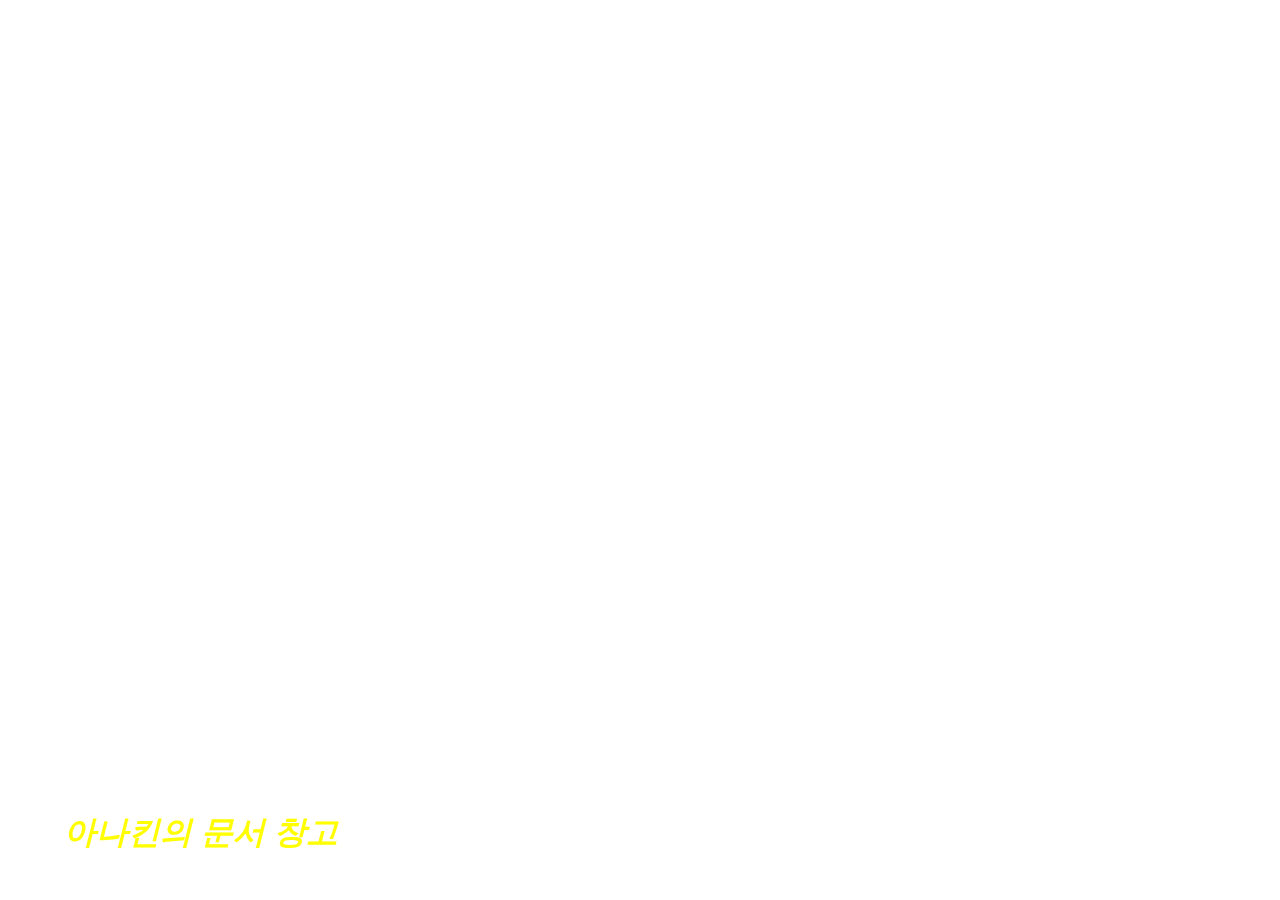
<file: index.html>
<!DOCTYPE html>
<html lang="ko">

<head>
  <meta charset="UTF-8">
  <meta http-equiv="X-UA-Compatible" content="IE=edge">
  <meta name="viewport" content="width=device-width, initial-scale=1.0">
  <meta name="description" content="아나킨의 문서 열람">
  <meta name="author" content="Anakin Skywalker">
  <meta name="generator" content="HTML5">
  <title>Intro</title>

  <meta property="og:type" content="website" />
  <meta property="og:site_name" content="아나킨의 문서 열람" />
  <meta property="og:title" content="Intro" />
  <meta property="og:description" content="게임기획서 모음." />
  <meta property="og:image" content="./images/name_seo.png" />
  <!-- 아텐츠주소 대신 자신의 웹페이지 주소로 바꾸세요 -->
  <meta property="og:url" content="https://atentsgamedesignsite25.netlify.app" />
  <meta property="twitter:card" content="summary" />
  <meta property="twitter:site" content="아나킨의 문서 열람" />
  <meta property="twitter:title" content="Intro" />
  <meta property="twitter:description" content="게임기획서 모음." />
  <meta property="twitter:image" content="./images/name_seo.png" />
  <!-- 아텐츠주소 대신 자신의 웹페이지 주소로 바꾸세요 -->
  <meta property="twitter:url" content="https://atentsgamedesignsite25.netlify.app" />
  <link rel="icon" href="/favicon.ico" />
  <link rel="stylesheet" href="/main.css">
  <!-- <link rel="stylesheet" href="/main.css"> -->
  <!-- <script defer src="/main.js" ></script> -->
  <!-- <script defer src="./main.js"></script> -->
</head>

<body>

  <div style="position: fixed; z-index: -1; width: 100%; height: 100%;" >
    <!-- <iframe width="100%" height="100%" src="https://www.youtube.com/embed/pKMPQ85Ilu4?si=y_7mDklYCB31kJk9&autoplay=1&loop=1&mute=1&playlist=pKMPQ85Ilu4" 
    title="YouTube video player" 
    frameborder="0" 
    allow="accelerometer; autoplay; clipboard-write; encrypted-media; gyroscope; picture-in-picture; web-share" 
    allowfullscreen>
    </iframe> -->
    <iframe width="100%" height="100%" src="https://www.youtube.com/embed/Nou3w5l6xvk?loop=1&autoplay=1&mute=1&si=bwGa1EwaYmBuX15_&playlist=Nou3w5l6xvk" 
    title="YouTube video player" 
    frameborder="0" 
    allow="accelerometer; autoplay; clipboard-write; encrypted-media; gyroscope; picture-in-picture; web-share" 
    referrerpolicy="strict-origin-when-cross-origin" 
    allowfullscreen></iframe>
  </div>
  <div>
    <a id="pl" href="/pages/mainpage.html">아나킨의 문서 창고</a>
  </div>
</body>


</html>
</file>
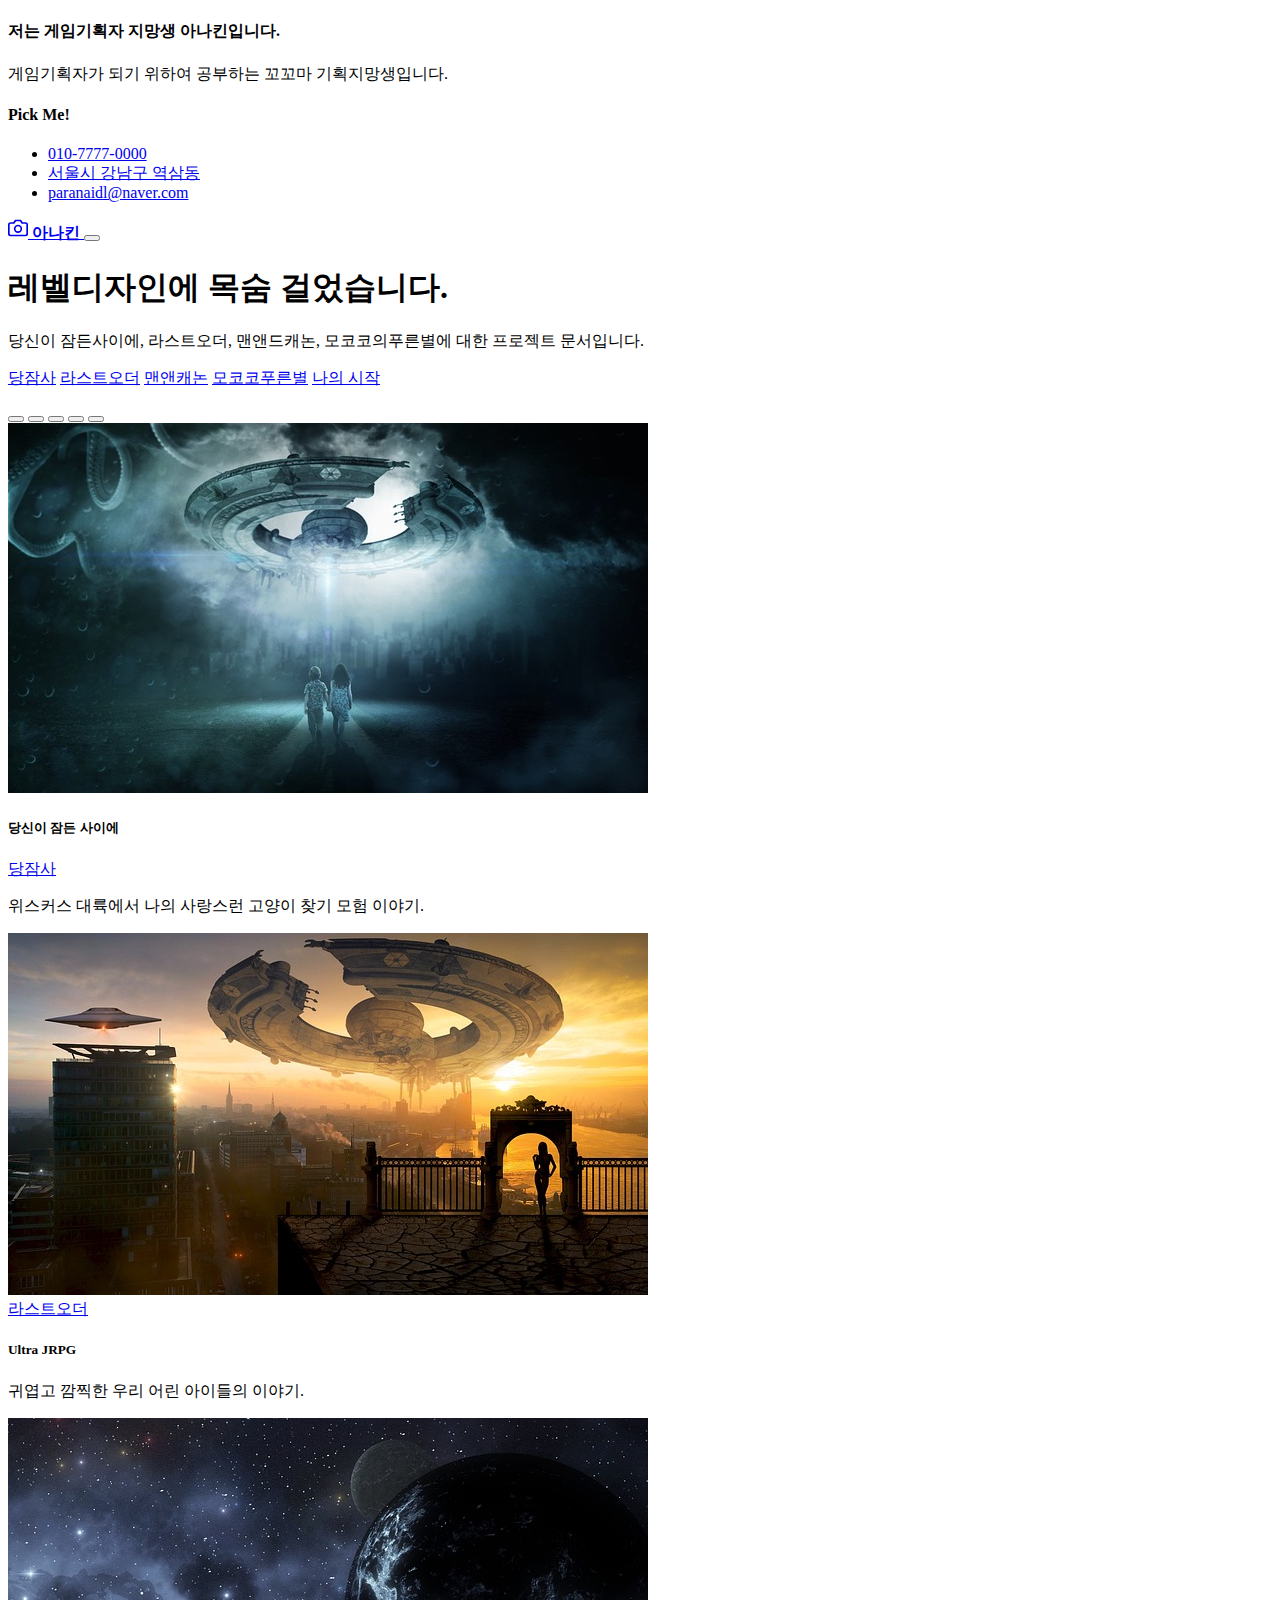
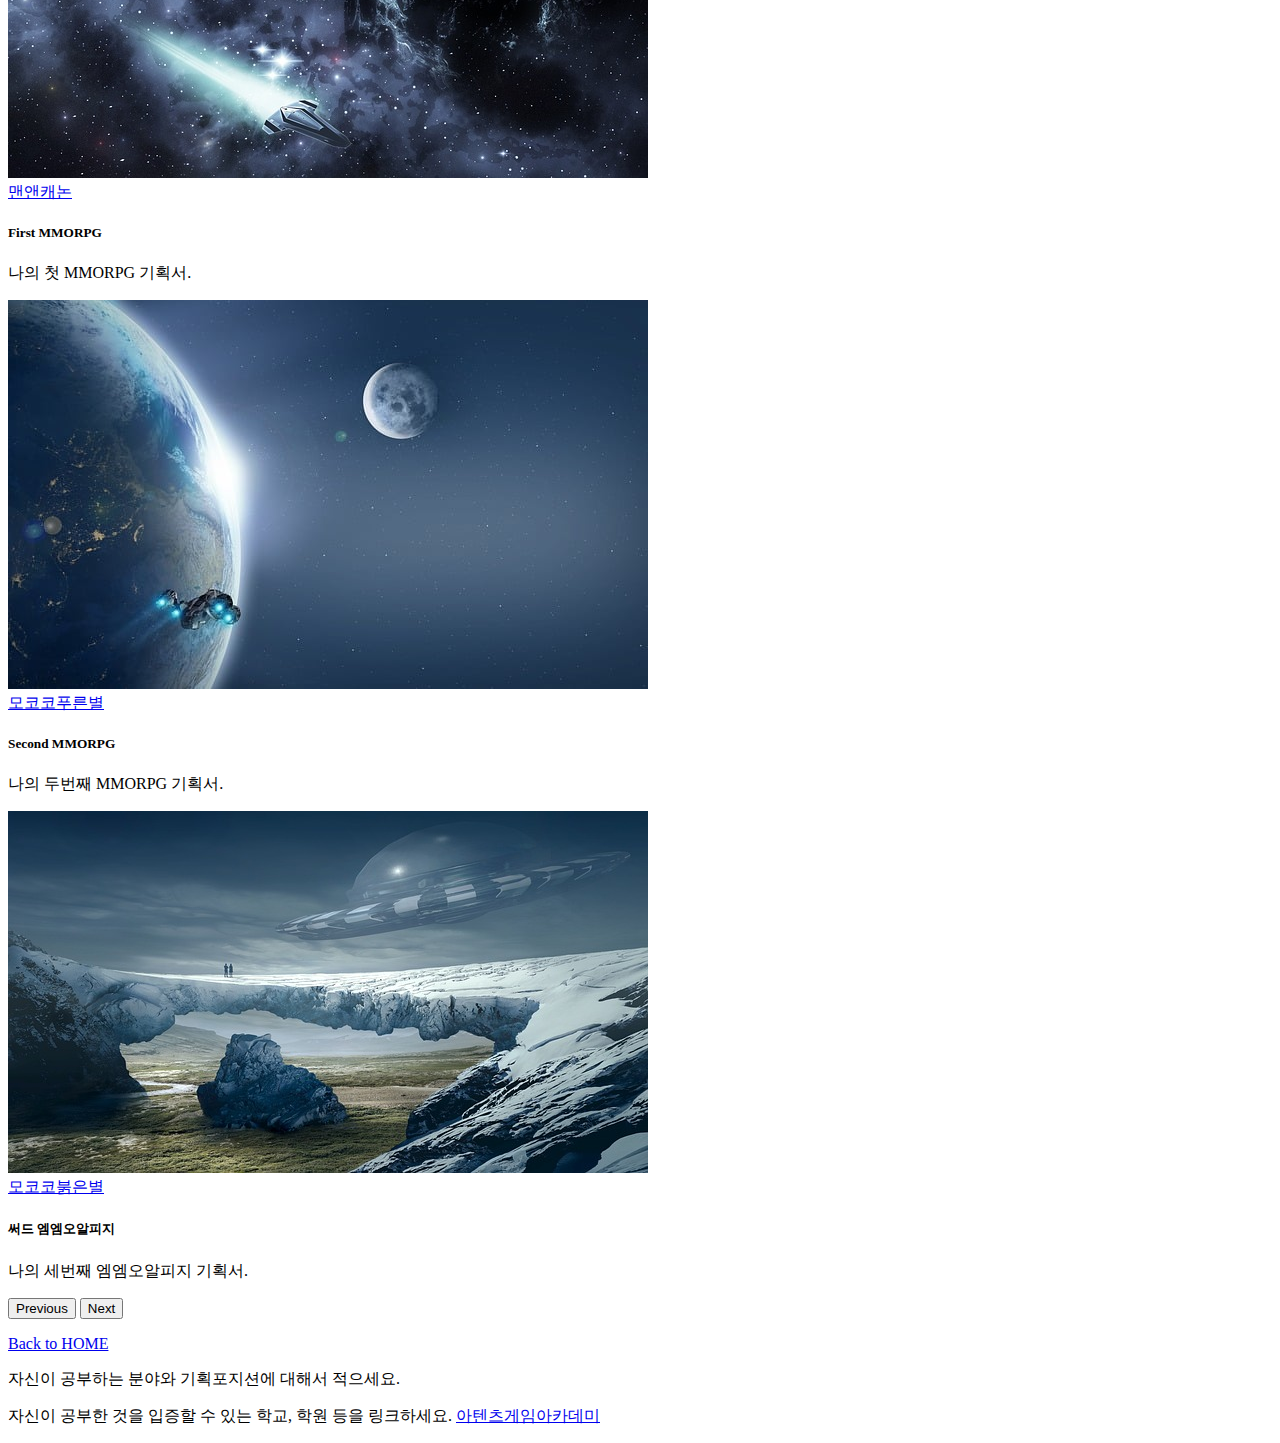
<file: pages/mainpage.html>
<!DOCTYPE html>
<html lang="ko">

<head>
  <meta charset="utf-8">
  <meta name="viewport" content="width=device-width, initial-scale=1">
  <meta name="description" content="아나킨의 프로젝트">
  <meta name="author" content="YHS">
  <meta name="generator" content="HTML5">
  <title>HOME</title>
  <meta property="og:type" content="website" />
  <meta property="og:site_name" content="아나킨의 프로젝트" />
  <meta property="og:title" content="HOME" />
  <meta property="og:description" content="프로젝트별 게임기획서 모음." />
  <meta property="og:image" content="./images/name_seo.png" />
  <!-- 아텐츠주소 대신 자신의 웹페이지 주소로 바꾸세요 -->
  <meta property="og:url" content="https://atentsgamedesignsite25.netlify.app" />
  <meta property="twitter:card" content="summary" />
  <meta property="twitter:site" content="아나킨의 프로젝트" />
  <meta property="twitter:title" content="HOME" />
  <meta property="twitter:description" content="프로젝트별 게임기획서 모음." />
  <meta property="twitter:image" content="./images/name_seo.png" />
  <!-- 아텐츠주소 대신 자신의 웹페이지 주소로 바꾸세요 -->
  <meta property="twitter:url" content="https://atentsgamedesignsite25.netlify.app" />
  <link rel="icon" href="/favicon.ico" />
  <link rel="canonical" href="https://getbootstrap.com/docs/5.2/examples/album/">

  <!-- CSS only -->
  <link href="https://cdn.jsdelivr.net/npm/bootstrap@5.2.3/dist/css/bootstrap.min.css" rel="stylesheet"
    integrity="sha384-rbsA2VBKQhggwzxH7pPCaAqO46MgnOM80zW1RWuH61DGLwZJEdK2Kadq2F9CUG65" crossorigin="anonymous">
  <!-- JavaScript Bundle with Popper -->
  <script defer src="https://cdn.jsdelivr.net/npm/bootstrap@5.2.3/dist/js/bootstrap.bundle.min.js"
    integrity="sha384-kenU1KFdBIe4zVF0s0G1M5b4hcpxyD9F7jL+jjXkk+Q2h455rYXK/7HAuoJl+0I4" crossorigin="anonymous">
  </script>


  <style>
    .bd-placeholder-img {
      font-size: 1.125rem;
      text-anchor: middle;
      -webkit-user-select: none;
      -moz-user-select: none;
      user-select: none;
    }

    @media (min-width: 768px) {
      .bd-placeholder-img-lg {
        font-size: 3.5rem;
      }
    }

    .b-example-divider {
      height: 3rem;
      background-color: rgba(0, 0, 0, .1);
      border: solid rgba(0, 0, 0, .15);
      border-width: 1px 0;
      box-shadow: inset 0 .5em 1.5em rgba(0, 0, 0, .1), inset 0 .125em .5em rgba(0, 0, 0, .15);
    }

    .b-example-vr {
      flex-shrink: 0;
      width: 1.5rem;
      height: 100vh;
    }

    .bi {
      vertical-align: -.125em;
      fill: currentColor;
    }

    .nav-scroller {
      position: relative;
      z-index: 2;
      height: 2.75rem;
      overflow-y: hidden;
    }

    .nav-scroller .nav {
      display: flex;
      flex-wrap: nowrap;
      padding-bottom: 1rem;
      margin-top: -1px;
      overflow-x: auto;
      text-align: center;
      white-space: nowrap;
      -webkit-overflow-scrolling: touch;
    }
  </style>
</head>

<body>

  <header>
    <div class="collapse bg-dark" id="navbarHeader">
      <div class="container">
        <div class="row">
          <div class="col-sm-8 col-md-7 py-4">
            <h4 class="text-white">저는 게임기획자 지망생 아나킨입니다.</h4>
            <p class="text-muted">게임기획자가 되기 위하여 공부하는 꼬꼬마 기획지망생입니다.</p>
          </div>
          <div class="col-sm-4 offset-md-1 py-4">
            <h4 class="text-white">Pick Me!</h4>
            <ul class="list-unstyled">
              <li><a href="#" class="text-white">010-7777-0000</a></li>
              <li><a href="#" class="text-white">서울시 강남구 역삼동</a></li>
              <li><a href="#" class="text-white">paranaidl@naver.com</a></li>
            </ul>
          </div>
        </div>
      </div>
    </div>
    <div class="navbar navbar-dark bg-dark shadow-sm">
      <div class="container">
        <a href="#" class="navbar-brand d-flex align-items-center">
          <svg xmlns="http://www.w3.org/2000/svg" width="20" height="20" fill="none" stroke="currentColor"
            stroke-linecap="round" stroke-linejoin="round" stroke-width="2" aria-hidden="true" class="me-2"
            viewBox="0 0 24 24">
            <path d="M23 19a2 2 0 0 1-2 2H3a2 2 0 0 1-2-2V8a2 2 0 0 1 2-2h4l2-3h6l2 3h4a2 2 0 0 1 2 2z" />
            <circle cx="12" cy="13" r="4" /></svg>
          <strong>아나킨</strong>
        </a>
        <button class="navbar-toggler" type="button" data-bs-toggle="collapse" data-bs-target="#navbarHeader"
          aria-controls="navbarHeader" aria-expanded="false" aria-label="Toggle navigation">
          <span class="navbar-toggler-icon"></span>
        </button>
      </div>
    </div>
  </header>

  <main>
    <section class="py-5 text-center container">
      <div class="row py-lg-5">
        <div class="col-lg-6 col-md-8 mx-auto">
          <h1 class="fw-light">레벨디자인에 목숨 걸었습니다.</h1>
          <p class="lead text-muted">당신이 잠든사이에, 라스트오더, 맨앤드캐논, 모코코의푸른별에 대한 프로젝트 문서입니다.</p>
          <p>
            <a href="/pages/sub01.html" class="btn btn-info my-2">당잠사</a>
            <a href="/pages/sub02.html" class="btn btn-outline-dark my-2">라스트오더</a>
            <a href="/pages/sub03.html" class="btn btn-outline-danger my-2">맨앤캐논</a>
            <a href="/pages/sub04.html" class="btn btn-outline-primary my-2">모코코푸른별</a>
            <a href="https://atentsgame.com/" class="btn btn-outline-success my-2">나의 시작</a>
          </p>
        </div>
      </div>
    </section>

    <div class="album py-5 bg-secondary">
      <div class="container">

          <!-- 캐로셀 테스트 -->
          <div id="carouselExampleCaptions" class="carousel slide">
            <div class="carousel-indicators">
              <button type="button" data-bs-target="#carouselExampleCaptions" data-bs-slide-to="0" class="active" aria-current="true" aria-label="Slide 1"></button>
              <button type="button" data-bs-target="#carouselExampleCaptions" data-bs-slide-to="1" aria-label="Slide 2"></button>
              <button type="button" data-bs-target="#carouselExampleCaptions" data-bs-slide-to="2" aria-label="Slide 3"></button>
              <button type="button" data-bs-target="#carouselExampleCaptions" data-bs-slide-to="3" aria-label="Slide 4"></button>
              <button type="button" data-bs-target="#carouselExampleCaptions" data-bs-slide-to="4" aria-label="Slide 5"></button>
            </div>
            <div class="carousel-inner">
              <div class="carousel-item active">
                <img src="/images/spaceship01.jpg" class="d-block w-100" alt="우주선1">
                <div class="carousel-caption d-none d-md-block">
                  <h5>당신이 잠든 사이에</h5>
                  <a href="/pages/sub01.html" class="btn btn-outline-info">당잠사</a>
                  <p>위스커스 대륙에서 나의 사랑스런 고양이 찾기 모험 이야기.</p>
                </div>
              </div>
              <div class="carousel-item">
                <img src="/images/spaceship02.jpg" class="d-block w-100" alt="우주선2">
                <div class="carousel-caption d-none d-md-block">
                  <a href="/pages/sub02.html" class="btn btn-outline-dark">라스트오더</a>
                  <h5>Ultra JRPG</h5>
                  <p>귀엽고 깜찍한 우리 어린 아이들의 이야기.</p>
                </div>
              </div>
              <div class="carousel-item">
                <img src="/images/spaceship03.jpg" class="d-block w-100" alt="우주선3">
                <div class="carousel-caption d-none d-md-block">
                  <a href="/pages/sub03.html" class="btn btn-outline-danger">맨앤캐논</a>
                  <h5>First MMORPG</h5>
                  <p>나의 첫 MMORPG 기획서.</p>
                </div>
              </div>
              <div class="carousel-item">
                <img src="/images/spaceship04.jpg" class="d-block w-100" alt="우주선4">
                <div class="carousel-caption d-none d-md-block">
                  <a href="/pages/sub04.html" class="btn btn-outline-primary">모코코푸른별</a>
                  <h5>Second MMORPG</h5>
                  <p>나의 두번째 MMORPG 기획서.</p>
                </div>
              </div>
              <div class="carousel-item">
                <img src="/images/spaceship05.jpg" class="d-block w-100" alt="우주선4">
                <div class="carousel-caption d-none d-md-block">
                  <a href="/pages/sub05.html" class="btn btn-outline-primary">모코코붉은별</a>
                  <h5>써드 엠엠오알피지</h5>
                  <p>나의 세번째 엠엠오알피지 기획서.</p>
                </div>
              </div>
            </div>
            <button class="carousel-control-prev" type="button" data-bs-target="#carouselExampleCaptions" data-bs-slide="prev">
              <span class="carousel-control-prev-icon" aria-hidden="true"></span>
              <span class="visually-hidden">Previous</span>
            </button>
            <button class="carousel-control-next" type="button" data-bs-target="#carouselExampleCaptions" data-bs-slide="next">
              <span class="carousel-control-next-icon" aria-hidden="true"></span>
              <span class="visually-hidden">Next</span>
            </button>
          </div>
          <!-- 캐로셀 테스트 끝 -->

      </div>
    </div>

  </main>

  <footer class="text-muted py-5">
    <div class="container">
      <p class="float-end mb-1">
        <a href="/index.html">Back to HOME</a>
      </p>
      <p class="mb-1">자신이 공부하는 분야와 기획포지션에 대해서 적으세요.</p>
      <p class="mb-0">자신이 공부한 것을 입증할 수 있는 학교, 학원 등을 링크하세요. <a href="https://atentsgame.com">아텐츠게임아카데미</a> </p>
    </div>
  </footer>

</html>
</file>
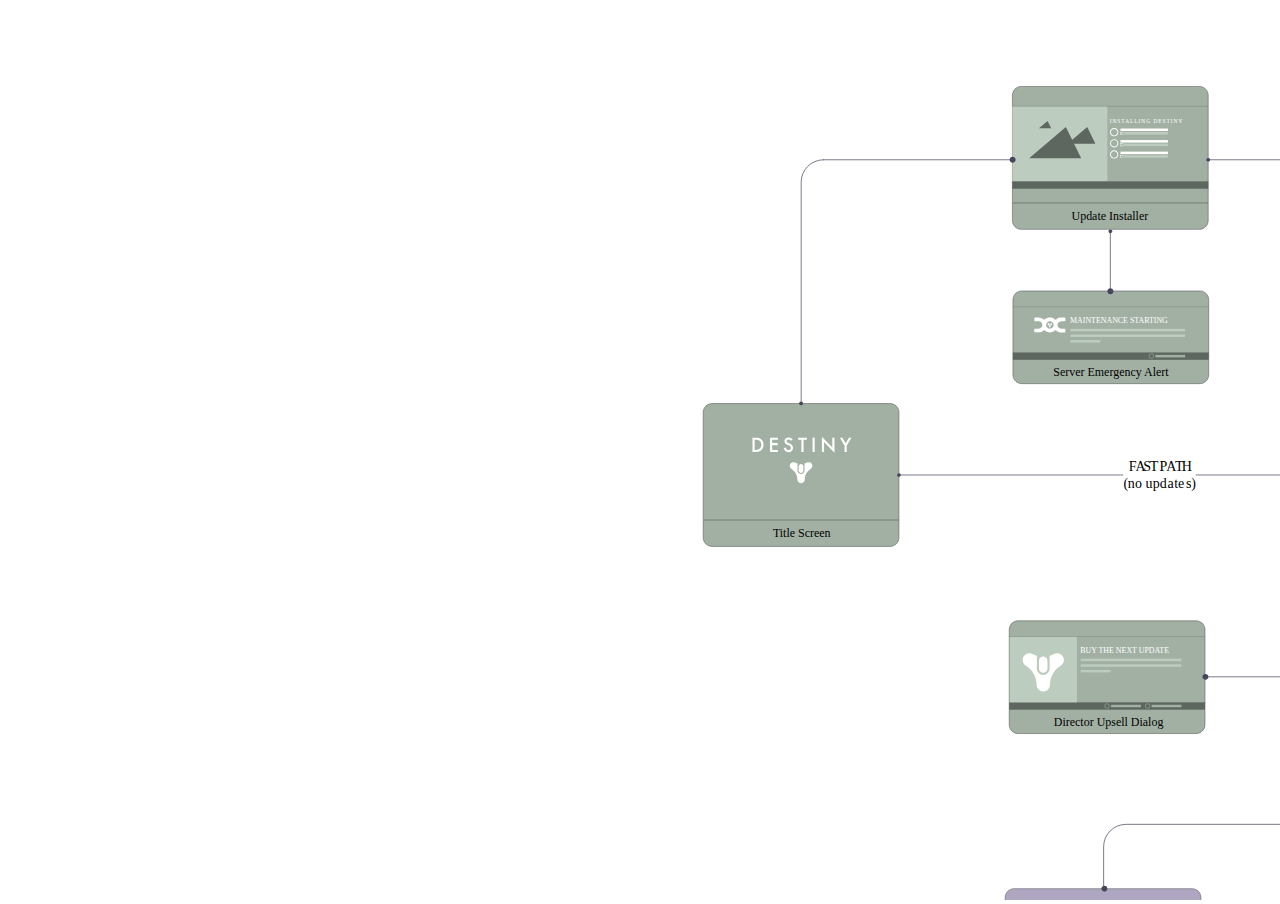
<file: pages/page01-1.html>
<!DOCTYPE html>
<html lang="ko">

<head>
  <meta charset="UTF-8">
  <meta http-equiv="X-UA-Compatible" content="IE=edge">
  <meta name="viewport" content="width=device-width, initial-scale=1.0">
  <title>전체 IA 구조도</title>
  <style>
    #myPDF {
      width: 100%;
      height: 100vh;
    }

    body {
      margin: 0;
      padding: 0;
      overflow: hidden;
    }
  </style>
</head>

<body>

  <body>
    <iframe title="document" id="myPDF" src="/images/Destiny_flowchart_v9.svg" frameborder="0"></iframe>
  </body>
</body>

</html>
</file>
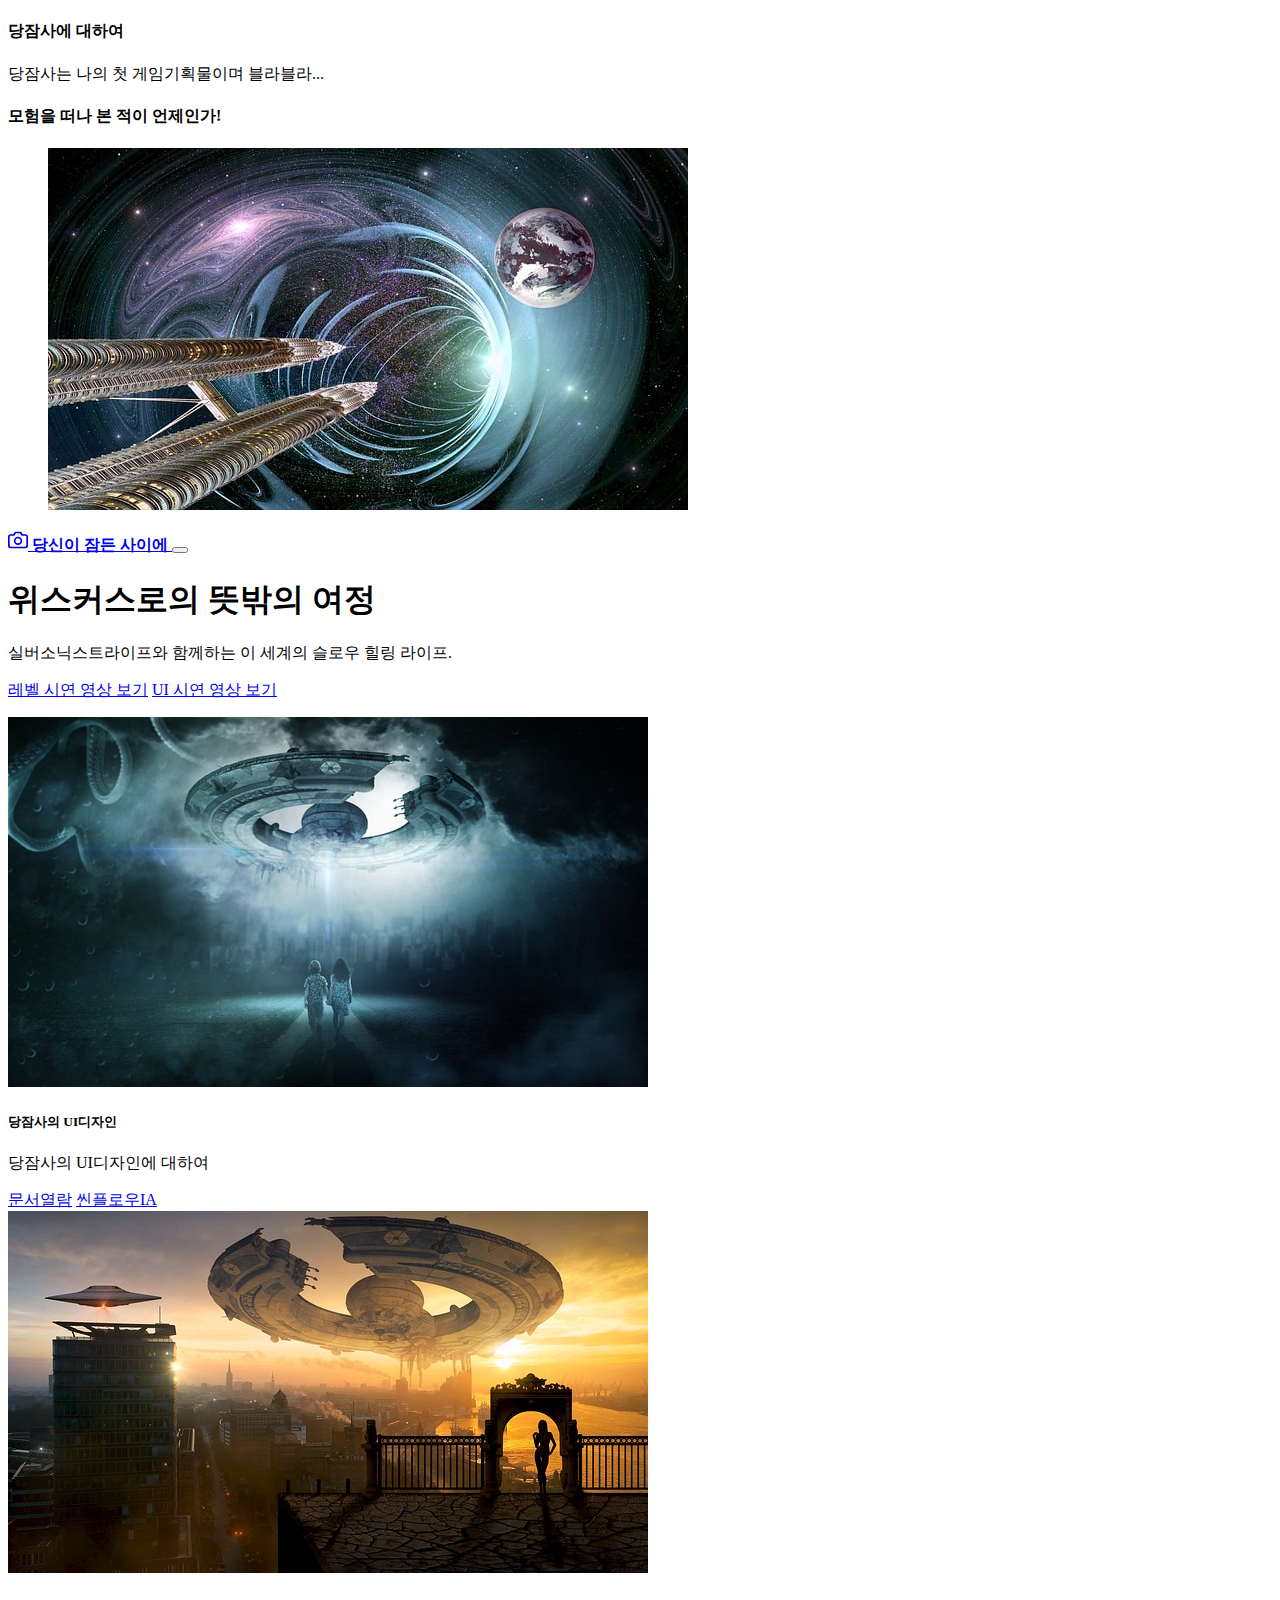
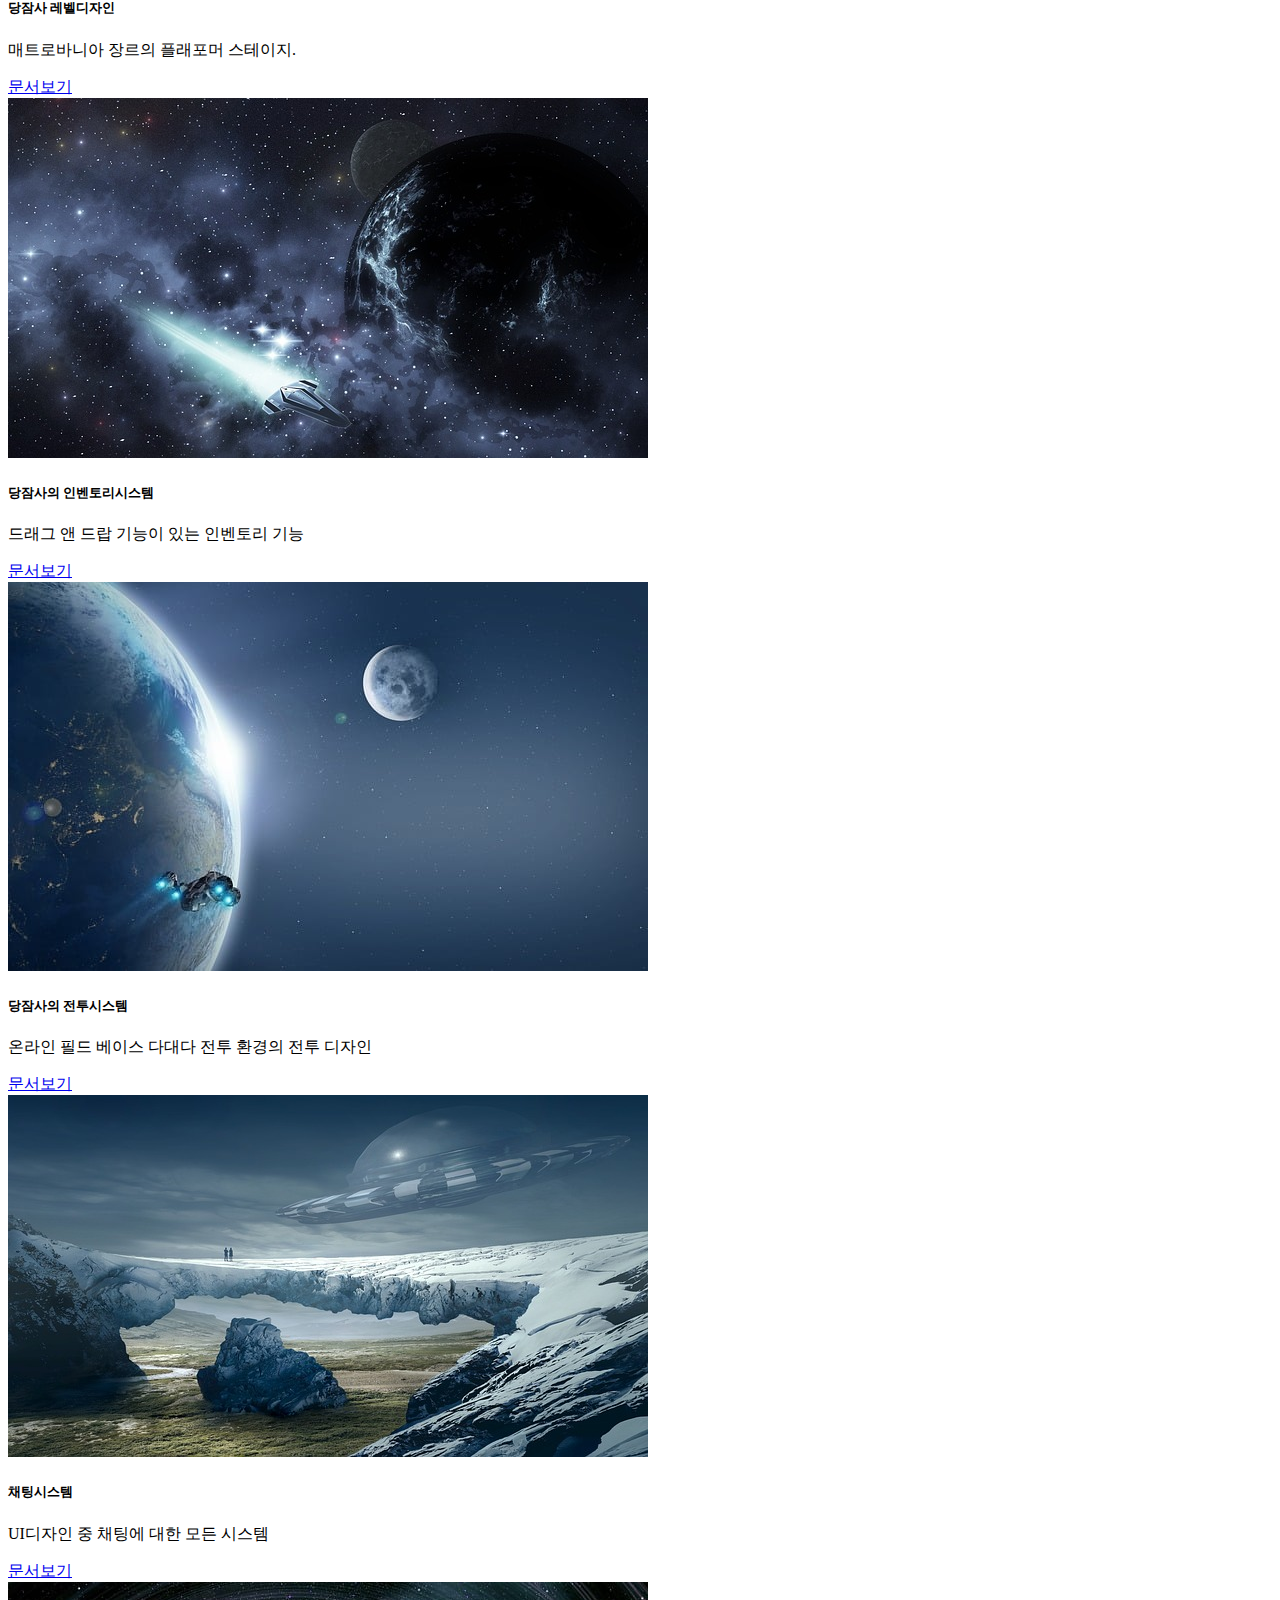
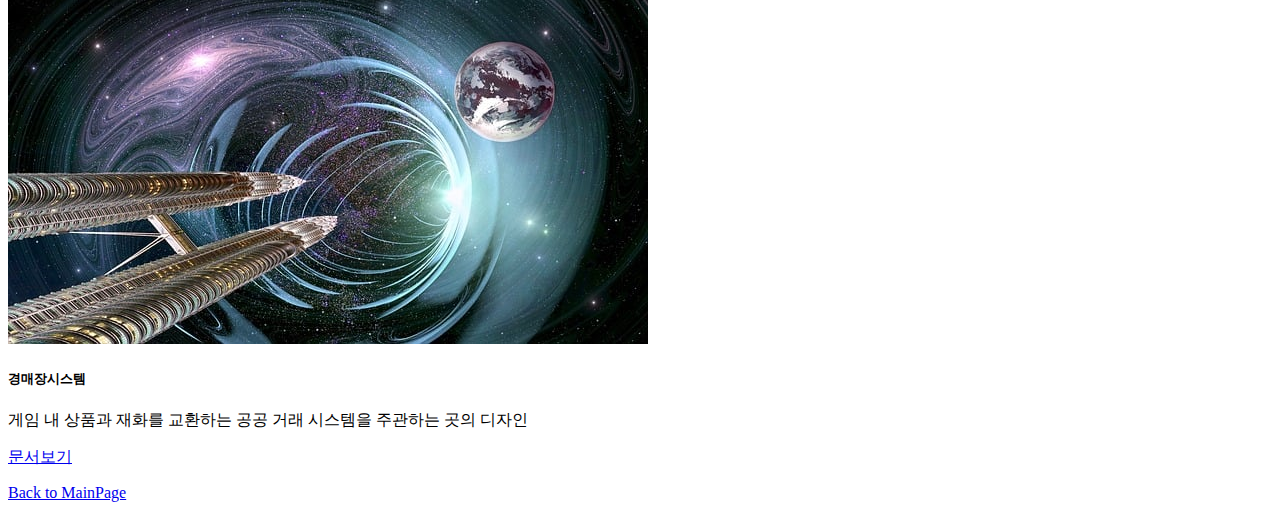
<file: pages/sub01.html>
<!DOCTYPE html>
<html lang="ko">

<head>
  <meta charset="utf-8">
  <meta name="viewport" content="width=device-width, initial-scale=1">
  <meta name="description" content="아나킨의 문서창고">
  <meta name="author" content="YHS">
  <meta name="generator" content="HTML5">
  <title>프로젝트01의 홈</title>
  <meta property="og:type" content="website" />
  <meta property="og:site_name" content="프로젝트01의 홈" />
  <meta property="og:title" content="HOME" />
  <meta property="og:description" content="프로젝트01의 GDD, UXUI디자인, 레벨디자인 기획서 모음." />
  <meta property="og:image" content="./images/name_seo.png" />
  <!-- 아텐츠주소 대신 자신의 웹페이지 주소로 바꾸세요 -->
  <meta property="og:url" content="https://atentsgamedesignsite19.netlify.app" />
  <meta property="twitter:card" content="summary" />
  <meta property="twitter:site" content="프로젝트01의 홈" />
  <meta property="twitter:title" content="HOME" />
  <meta property="twitter:description" content="프로젝트01의 GDD, UXUI디자인, 레벨디자인 기획서 모음." />
  <meta property="twitter:image" content="./images/name_seo.png" />
  <!-- 아텐츠주소 대신 자신의 웹페이지 주소로 바꾸세요 -->
  <meta property="twitter:url" content="https://atentsgamedesignsite19.netlify.app" />
  <link rel="icon" href="/favicon.ico" />
  <link rel="canonical" href="https://getbootstrap.com/docs/5.2/examples/album/">

  <!-- CSS only -->
  <link href="https://cdn.jsdelivr.net/npm/bootstrap@5.2.3/dist/css/bootstrap.min.css" rel="stylesheet"
    integrity="sha384-rbsA2VBKQhggwzxH7pPCaAqO46MgnOM80zW1RWuH61DGLwZJEdK2Kadq2F9CUG65" crossorigin="anonymous">
  <!-- JavaScript Bundle with Popper -->
  <script defer src="https://cdn.jsdelivr.net/npm/bootstrap@5.2.3/dist/js/bootstrap.bundle.min.js"
    integrity="sha384-kenU1KFdBIe4zVF0s0G1M5b4hcpxyD9F7jL+jjXkk+Q2h455rYXK/7HAuoJl+0I4" crossorigin="anonymous">
  </script>


  <style>
    .bd-placeholder-img {
      font-size: 1.125rem;
      text-anchor: middle;
      -webkit-user-select: none;
      -moz-user-select: none;
      user-select: none;
    }

    @media (min-width: 768px) {
      .bd-placeholder-img-lg {
        font-size: 3.5rem;
      }
    }

    .b-example-divider {
      height: 3rem;
      background-color: rgba(0, 0, 0, .1);
      border: solid rgba(0, 0, 0, .15);
      border-width: 1px 0;
      box-shadow: inset 0 .5em 1.5em rgba(0, 0, 0, .1), inset 0 .125em .5em rgba(0, 0, 0, .15);
    }

    .b-example-vr {
      flex-shrink: 0;
      width: 1.5rem;
      height: 100vh;
    }

    .bi {
      vertical-align: -.125em;
      fill: currentColor;
    }

    .nav-scroller {
      position: relative;
      z-index: 2;
      height: 2.75rem;
      overflow-y: hidden;
    }

    .nav-scroller .nav {
      display: flex;
      flex-wrap: nowrap;
      padding-bottom: 1rem;
      margin-top: -1px;
      overflow-x: auto;
      text-align: center;
      white-space: nowrap;
      -webkit-overflow-scrolling: touch;
    }
  </style>
</head>

<body>

  <header>
    <div class="collapse bg-success" id="navbarHeader">
      <div class="container">
        <div class="row">
          <div class="col-sm-8 col-md-7 py-4">
            <h4 class="text-white">당잠사에 대하여</h4>
            <p class="text-muted">당잠사는 나의 첫 게임기획물이며 블라블라...</p>
          </div>
          <div class="col-sm-4 offset-md-1 py-4">
            <h4 class="text-white">모험을 떠나 본 적이 언제인가!</h4>
            <ul class="list-unstyled">
              <!-- <li><a href="#" class="text-white">010-7777-0000</a></li>
              <li><a href="#" class="text-white">서울시 강남구 역삼동</a></li>
              <li><a href="#" class="text-white">paranaidl@naver.com</a></li> -->
              <img src="/images/spaceship06.jpg" class="card-img-top" alt="우주선1">
            </ul>
          </div>
        </div>
      </div>
    </div>
    <div class="navbar navbar-dark bg-dark shadow-sm">
      <div class="container">
        <a href="#" class="navbar-brand d-flex align-items-center">
          <svg xmlns="http://www.w3.org/2000/svg" width="20" height="20" fill="none" stroke="currentColor"
            stroke-linecap="round" stroke-linejoin="round" stroke-width="2" aria-hidden="true" class="me-2"
            viewBox="0 0 24 24">
            <path d="M23 19a2 2 0 0 1-2 2H3a2 2 0 0 1-2-2V8a2 2 0 0 1 2-2h4l2-3h6l2 3h4a2 2 0 0 1 2 2z" />
            <circle cx="12" cy="13" r="4" /></svg>
          <strong>당신이 잠든 사이에</strong>
        </a>
        <button class="navbar-toggler" type="button" data-bs-toggle="collapse" data-bs-target="#navbarHeader"
          aria-controls="navbarHeader" aria-expanded="false" aria-label="Toggle navigation">
          <span class="navbar-toggler-icon"></span>
        </button>
      </div>
    </div>
  </header>

  <main>
    <section class="py-5 text-center container">
      <div class="row py-lg-5">
        <div class="col-lg-6 col-md-8 mx-auto">
          <h1 class="fw-light">위스커스로의 뜻밖의 여정</h1>
          <p class="lead text-muted">실버소닉스트라이프와 함께하는 이 세계의 슬로우 힐링 라이프.</p>
          <p>
            <a href="https://www.youtube.com/watch?v=O1Uh6Vl08zg" class="btn btn-success my-2">레벨 시연 영상 보기</a>
            <a href="https://www.youtube.com/watch?v=d69GbPPFHk8" class="btn btn-success my-2">UI 시연 영상 보기</a>
          </p>
        </div>
      </div>
    </section>

    <div class="album py-5 bg-success">
      <div class="container">
        <div class="row row-cols-1 row-cols-sm-2 row-cols-md-3 g-3">
          <div class="col">
            <div class="card shadow-sm" width="100%">
              <img src="/images/spaceship01.jpg" class="card-img-top" alt="우주선1">
              <div class="card-body">
                <h5 class="card-title">당잠사의 UI디자인</h5>
                <p class="card-text">당잠사의 UI디자인에 대하여</p>
                <a href="/pages/page01.html" class="btn btn-dark">문서열람</a>
                <a href="/pages/page01-1.html" class="btn btn-info">씬플로우IA</a>
              </div>
            </div>
          </div>
          <div class="col">
            <div class="card shadow-sm" width="100%">
              <img src="/images/spaceship02.jpg" class="card-img-top" alt="우주선2">
              <div class="card-body">
                <h5 class="card-title">당잠사 레벨디자인</h5>
                <p class="card-text">매트로바니아 장르의 플래포머 스테이지.</p>
                <a href="/pages/page02.html" class="btn btn-dark">문서보기</a>
              </div>
            </div>
          </div>
          <div class="col">
            <div class="card shadow-sm" width="100%">
              <img src="/images/spaceship03.jpg" class="card-img-top" alt="우주선3">
              <div class="card-body">
                <h5 class="card-title">당잠사의 인벤토리시스템</h5>
                <p class="card-text">드래그 앤 드랍 기능이 있는 인벤토리 기능</p>
                <a href="/pages/page03.html" class="btn btn-dark">문서보기</a>
              </div>
            </div>
          </div>
          <div class="col">
            <div class="card shadow-sm" width="100%">
              <img src="/images/spaceship04.jpg" class="card-img-top" alt="우주선4">
              <div class="card-body">
                <h5 class="card-title">당잠사의 전투시스템</h5>
                <p class="card-text">온라인 필드 베이스 다대다 전투 환경의 전투 디자인</p>
                <a href="/pages/page04.html" class="btn btn-dark">문서보기</a>
              </div>
            </div>
          </div>
          <div class="col">
            <div class="card shadow-sm" width="100%">
              <img src="/images/spaceship05.jpg" class="card-img-top" alt="우주선5">
              <div class="card-body">
                <h5 class="card-title">채팅시스템</h5>
                <p class="card-text">UI디자인 중 채팅에 대한 모든 시스템</p>
                <a href="/pages/page05.html" class="btn btn-dark">문서보기</a>
              </div>
            </div>
          </div>
          <div class="col">
            <div class="card shadow-sm" width="100%">
              <img src="/images/spaceship06.jpg" class="card-img-top" alt="우주선6">
              <div class="card-body">
                <h5 class="card-title">경매장시스템</h5>
                <p class="card-text">게임 내 상품과 재화를 교환하는 공공 거래 시스템을 주관하는 곳의 디자인</p>
                <a href="/pages/page06.html" class="btn btn-dark">문서보기</a>
              </div>
            </div>
          </div>
          <!-- <div class="col">
            <div class="card shadow-sm" width="100%">
              <img src="/images/spaceship06.jpg" class="card-img-top" alt="우주선6">
              <div class="card-body">
                <h5 class="card-title">기획서7</h5>
                <p class="card-text">블라블라~ 기획서6의 내용을 간략하게 적으세요.</p>
                <a href="/pages/page06.html" class="btn btn-dark">문서보기</a>
              </div>
            </div>
          </div>
          <div class="col">
            <div class="card shadow-sm" width="100%">
              <img src="/images/spaceship06.jpg" class="card-img-top" alt="우주선6">
              <div class="card-body">
                <h5 class="card-title">기획서8</h5>
                <p class="card-text">블라블라~ 기획서6의 내용을 간략하게 적으세요.</p>
                <a href="/pages/page06.html" class="btn btn-dark">문서보기</a>
              </div>
            </div>
          </div>
          <div class="col">
            <div class="card shadow-sm" width="100%">
              <img src="/images/spaceship06.jpg" class="card-img-top" alt="우주선6">
              <div class="card-body">
                <h5 class="card-title">기획서9</h5>
                <p class="card-text">블라블라~ 기획서6의 내용을 간략하게 적으세요.</p>
                <a href="/pages/page06.html" class="btn btn-dark">문서보기</a>
              </div>
            </div>
          </div> -->

        </div>
      </div>
    </div>

  </main>

  <footer class="text-muted py-5">
    <div class="container">
      <p class="float-end mb-1">
        <a href="/pages/mainpage.html">Back to MainPage</a>
      </p>
      <!-- <p class="mb-1">자신이 공부하는 분야와 기획포지션에 대해서 적으세요.</p>
      <p class="mb-0">자신이 공부한 것을 입증할 수 있는 학교, 학원 등을 링크하세요. <a href="https://atentsgame.com">아텐츠게임아카데미</a> </p> -->
    </div>
  </footer>

</html>
</file>
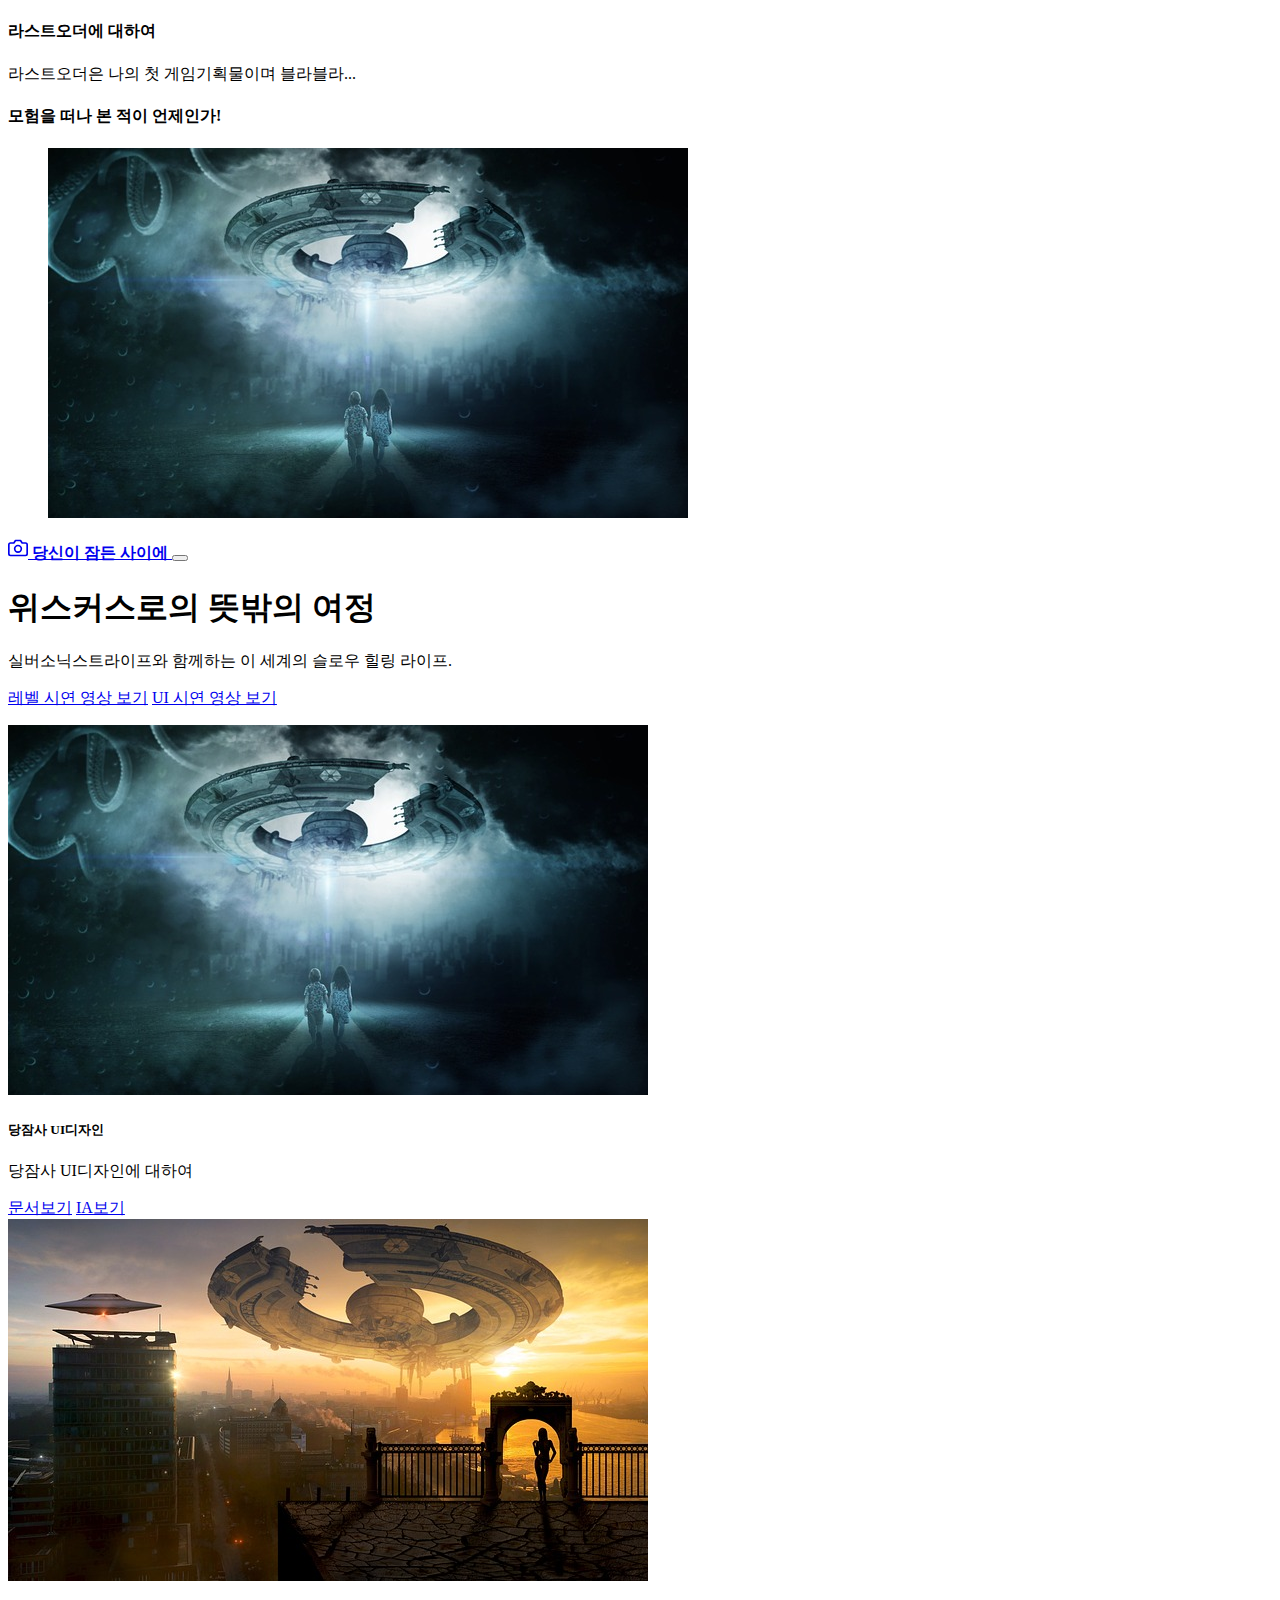
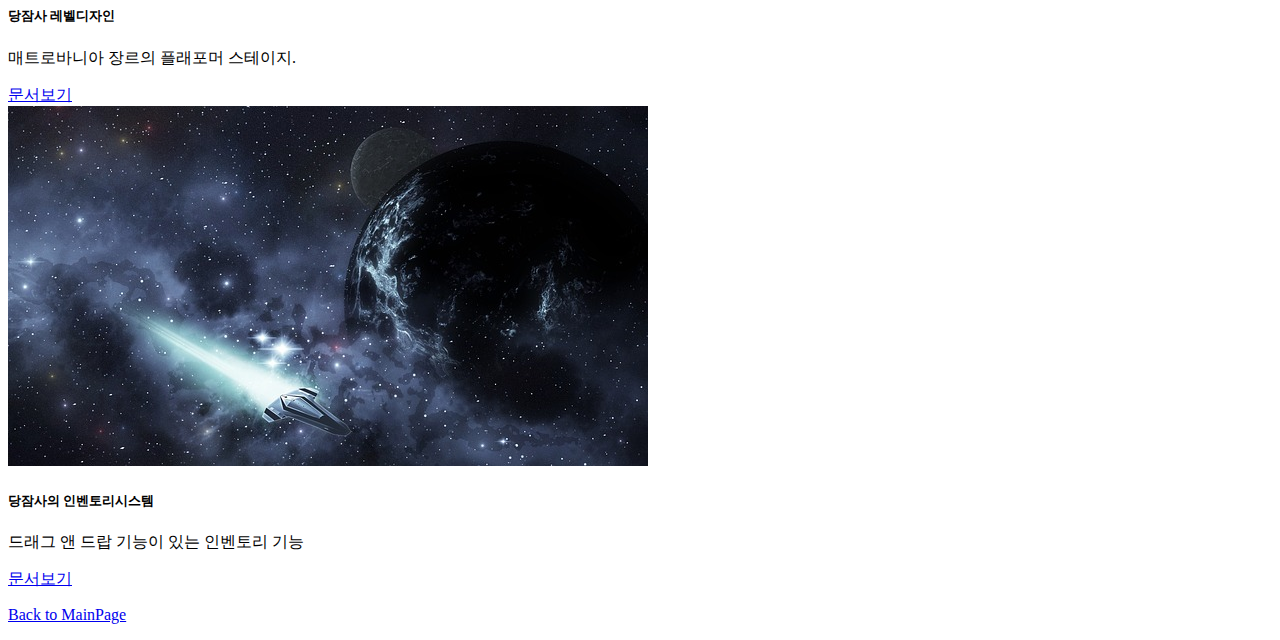
<file: pages/sub02.html>
<!DOCTYPE html>
<html lang="ko">

<head>
  <meta charset="utf-8">
  <meta name="viewport" content="width=device-width, initial-scale=1">
  <meta name="description" content="아나킨의 문서창고">
  <meta name="author" content="YHS">
  <meta name="generator" content="HTML5">
  <title>라스트오더 기획</title>
  <meta property="og:type" content="website" />
  <meta property="og:site_name" content="라스트오더 홈" />
  <meta property="og:title" content="HOME" />
  <meta property="og:description" content="라스트오더의 GDD, UXUI디자인, 레벨디자인 기획서 모음." />
  <meta property="og:image" content="./images/name_seo.png" />
  <!-- 아텐츠주소 대신 자신의 웹페이지 주소로 바꾸세요 -->
  <meta property="og:url" content="https://atentsgamedesignsite19.netlify.app" />
  <meta property="twitter:card" content="summary" />
  <meta property="twitter:site" content="라스트오더의 홈" />
  <meta property="twitter:title" content="HOME" />
  <meta property="twitter:description" content="라스트오더의 GDD, UXUI디자인, 레벨디자인 기획서 모음." />
  <meta property="twitter:image" content="./images/name_seo.png" />
  <!-- 아텐츠주소 대신 자신의 웹페이지 주소로 바꾸세요 -->
  <meta property="twitter:url" content="https://atentsgamedesignsite19.netlify.app" />
  <link rel="icon" href="/favicon.ico" />
  <link rel="canonical" href="https://getbootstrap.com/docs/5.2/examples/album/">

  <!-- CSS only -->
  <link href="https://cdn.jsdelivr.net/npm/bootstrap@5.2.3/dist/css/bootstrap.min.css" rel="stylesheet"
    integrity="sha384-rbsA2VBKQhggwzxH7pPCaAqO46MgnOM80zW1RWuH61DGLwZJEdK2Kadq2F9CUG65" crossorigin="anonymous">
  <!-- JavaScript Bundle with Popper -->
  <script defer src="https://cdn.jsdelivr.net/npm/bootstrap@5.2.3/dist/js/bootstrap.bundle.min.js"
    integrity="sha384-kenU1KFdBIe4zVF0s0G1M5b4hcpxyD9F7jL+jjXkk+Q2h455rYXK/7HAuoJl+0I4" crossorigin="anonymous">
  </script>


  <style>
    .bd-placeholder-img {
      font-size: 1.125rem;
      text-anchor: middle;
      -webkit-user-select: none;
      -moz-user-select: none;
      user-select: none;
    }

    @media (min-width: 768px) {
      .bd-placeholder-img-lg {
        font-size: 3.5rem;
      }
    }

    .b-example-divider {
      height: 3rem;
      background-color: rgba(0, 0, 0, .1);
      border: solid rgba(0, 0, 0, .15);
      border-width: 1px 0;
      box-shadow: inset 0 .5em 1.5em rgba(0, 0, 0, .1), inset 0 .125em .5em rgba(0, 0, 0, .15);
    }

    .b-example-vr {
      flex-shrink: 0;
      width: 1.5rem;
      height: 100vh;
    }

    .bi {
      vertical-align: -.125em;
      fill: currentColor;
    }

    .nav-scroller {
      position: relative;
      z-index: 2;
      height: 2.75rem;
      overflow-y: hidden;
    }

    .nav-scroller .nav {
      display: flex;
      flex-wrap: nowrap;
      padding-bottom: 1rem;
      margin-top: -1px;
      overflow-x: auto;
      text-align: center;
      white-space: nowrap;
      -webkit-overflow-scrolling: touch;
    }
  </style>
</head>

<body>

  <header>
    <div class="collapse bg-success" id="navbarHeader">
      <div class="container">
        <div class="row">
          <div class="col-sm-8 col-md-7 py-4">
            <h4 class="text-white">라스트오더에 대하여</h4>
            <p class="text-muted">라스트오더은 나의 첫 게임기획물이며 블라블라...</p>
          </div>
          <div class="col-sm-4 offset-md-1 py-4">
            <h4 class="text-white">모험을 떠나 본 적이 언제인가!</h4>
            <ul class="list-unstyled">
              <!-- <li><a href="#" class="text-white">010-7777-0000</a></li>
              <li><a href="#" class="text-white">서울시 강남구 역삼동</a></li>
              <li><a href="#" class="text-white">paranaidl@naver.com</a></li> -->
              <img src="/images/spaceship01.jpg" class="card-img-top" alt="우주선1">
            </ul>
          </div>
        </div>
      </div>
    </div>
    <div class="navbar navbar-dark bg-dark shadow-sm">
      <div class="container">
        <a href="#" class="navbar-brand d-flex align-items-center">
          <svg xmlns="http://www.w3.org/2000/svg" width="20" height="20" fill="none" stroke="currentColor"
            stroke-linecap="round" stroke-linejoin="round" stroke-width="2" aria-hidden="true" class="me-2"
            viewBox="0 0 24 24">
            <path d="M23 19a2 2 0 0 1-2 2H3a2 2 0 0 1-2-2V8a2 2 0 0 1 2-2h4l2-3h6l2 3h4a2 2 0 0 1 2 2z" />
            <circle cx="12" cy="13" r="4" /></svg>
          <strong>당신이 잠든 사이에</strong>
        </a>
        <button class="navbar-toggler" type="button" data-bs-toggle="collapse" data-bs-target="#navbarHeader"
          aria-controls="navbarHeader" aria-expanded="false" aria-label="Toggle navigation">
          <span class="navbar-toggler-icon"></span>
        </button>
      </div>
    </div>
  </header>

  <main>
    <section class="py-5 text-center container">
      <div class="row py-lg-5">
        <div class="col-lg-6 col-md-8 mx-auto">
          <h1 class="fw-light">위스커스로의 뜻밖의 여정</h1>
          <p class="lead text-muted">실버소닉스트라이프와 함께하는 이 세계의 슬로우 힐링 라이프.</p>
          <p>
            <a href="https://www.youtube.com/watch?v=O1Uh6Vl08zg" class="btn btn-success my-2">레벨 시연 영상 보기</a>
            <a href="https://www.youtube.com/watch?v=d69GbPPFHk8" class="btn btn-success my-2">UI 시연 영상 보기</a>
          </p>
        </div>
      </div>
    </section>

    <div class="album py-5 bg-success">
      <div class="container">
        <div class="row row-cols-1 row-cols-sm-2 row-cols-md-3 g-3">
          <div class="col">
            <div class="card shadow-sm" width="100%">
              <img src="/images/spaceship01.jpg" class="card-img-top" alt="우주선1">
              <div class="card-body">
                <h5 class="card-title">당잠사 UI디자인</h5>
                <p class="card-text">당잠사 UI디자인에 대하여</p>
                <a href="/pages/page01.html" class="btn btn-dark">문서보기</a>
                <a href="/pages/page01-1.html" class="btn btn-info">IA보기</a>
              </div>
            </div>
          </div>
          <div class="col">
            <div class="card shadow-sm" width="100%">
              <img src="/images/spaceship02.jpg" class="card-img-top" alt="우주선2">
              <div class="card-body">
                <h5 class="card-title">당잠사 레벨디자인</h5>
                <p class="card-text">매트로바니아 장르의 플래포머 스테이지.</p>
                <a href="/pages/page02.html" class="btn btn-dark">문서보기</a>
              </div>
            </div>
          </div>
          <div class="col">
            <div class="card shadow-sm" width="100%">
              <img src="/images/spaceship03.jpg" class="card-img-top" alt="우주선3">
              <div class="card-body">
                <h5 class="card-title">당잠사의 인벤토리시스템</h5>
                <p class="card-text">드래그 앤 드랍 기능이 있는 인벤토리 기능</p>
                <a href="/pages/page03.html" class="btn btn-dark">문서보기</a>
              </div>
            </div>
          </div>
          <!-- <div class="col">
            <div class="card shadow-sm" width="100%">
              <img src="/images/spaceship04.jpg" class="card-img-top" alt="우주선4">
              <div class="card-body">
                <h5 class="card-title">당잠사의 전투시스템</h5>
                <p class="card-text">온라인 필드 베이스 다대다 전투 환경의 전투 디자인</p>
                <a href="/pages/page04.html" class="btn btn-dark">문서보기</a>
              </div>
            </div>
          </div>
          <div class="col">
            <div class="card shadow-sm" width="100%">
              <img src="/images/spaceship05.jpg" class="card-img-top" alt="우주선5">
              <div class="card-body">
                <h5 class="card-title">채팅시스템</h5>
                <p class="card-text">UI디자인 중 채팅에 대한 모든 시스템</p>
                <a href="/pages/page05.html" class="btn btn-dark">문서보기</a>
              </div>
            </div>
          </div>
          <div class="col">
            <div class="card shadow-sm" width="100%">
              <img src="/images/spaceship06.jpg" class="card-img-top" alt="우주선6">
              <div class="card-body">
                <h5 class="card-title">경매장시스템</h5>
                <p class="card-text">게임 내 상품과 재화를 교환하는 공공 거래 시스템을 주관하는 곳의 디자인</p>
                <a href="/pages/page06.html" class="btn btn-dark">문서보기</a>
              </div>
            </div>
          </div> -->
          <!-- <div class="col">
            <div class="card shadow-sm" width="100%">
              <img src="/images/spaceship06.jpg" class="card-img-top" alt="우주선6">
              <div class="card-body">
                <h5 class="card-title">기획서7</h5>
                <p class="card-text">블라블라~ 기획서6의 내용을 간략하게 적으세요.</p>
                <a href="/pages/page06.html" class="btn btn-dark">문서보기</a>
              </div>
            </div>
          </div>
          <div class="col">
            <div class="card shadow-sm" width="100%">
              <img src="/images/spaceship06.jpg" class="card-img-top" alt="우주선6">
              <div class="card-body">
                <h5 class="card-title">기획서8</h5>
                <p class="card-text">블라블라~ 기획서6의 내용을 간략하게 적으세요.</p>
                <a href="/pages/page06.html" class="btn btn-dark">문서보기</a>
              </div>
            </div>
          </div>
          <div class="col">
            <div class="card shadow-sm" width="100%">
              <img src="/images/spaceship06.jpg" class="card-img-top" alt="우주선6">
              <div class="card-body">
                <h5 class="card-title">기획서9</h5>
                <p class="card-text">블라블라~ 기획서6의 내용을 간략하게 적으세요.</p>
                <a href="/pages/page06.html" class="btn btn-dark">문서보기</a>
              </div>
            </div>
          </div> -->

        </div>
      </div>
    </div>

  </main>

  <footer class="text-muted py-5">
    <div class="container">
      <p class="float-end mb-1">
        <a href="/pages/mainpage.html">Back to MainPage</a>
      </p>
      <!-- <p class="mb-1">자신이 공부하는 분야와 기획포지션에 대해서 적으세요.</p>
      <p class="mb-0">자신이 공부한 것을 입증할 수 있는 학교, 학원 등을 링크하세요. <a href="https://atentsgame.com">아텐츠게임아카데미</a> </p> -->
    </div>
  </footer>

</html>
</file>
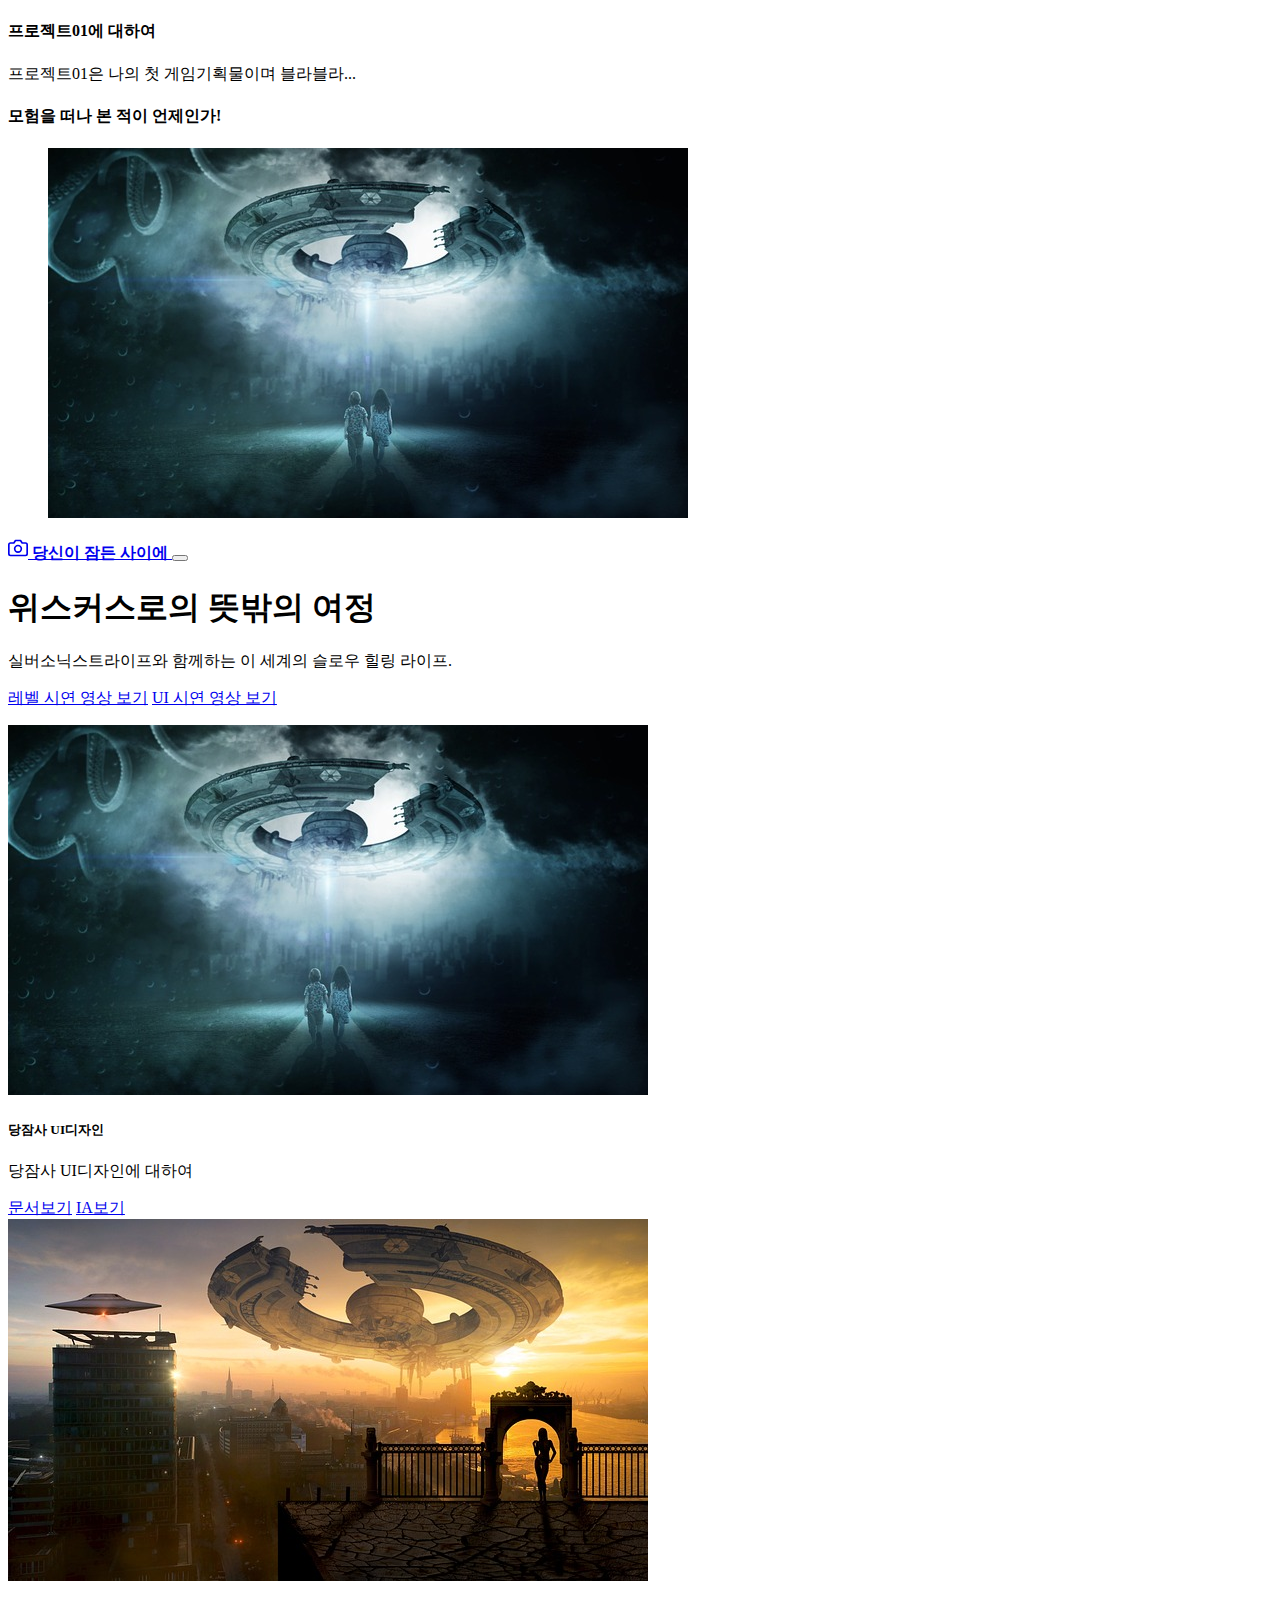
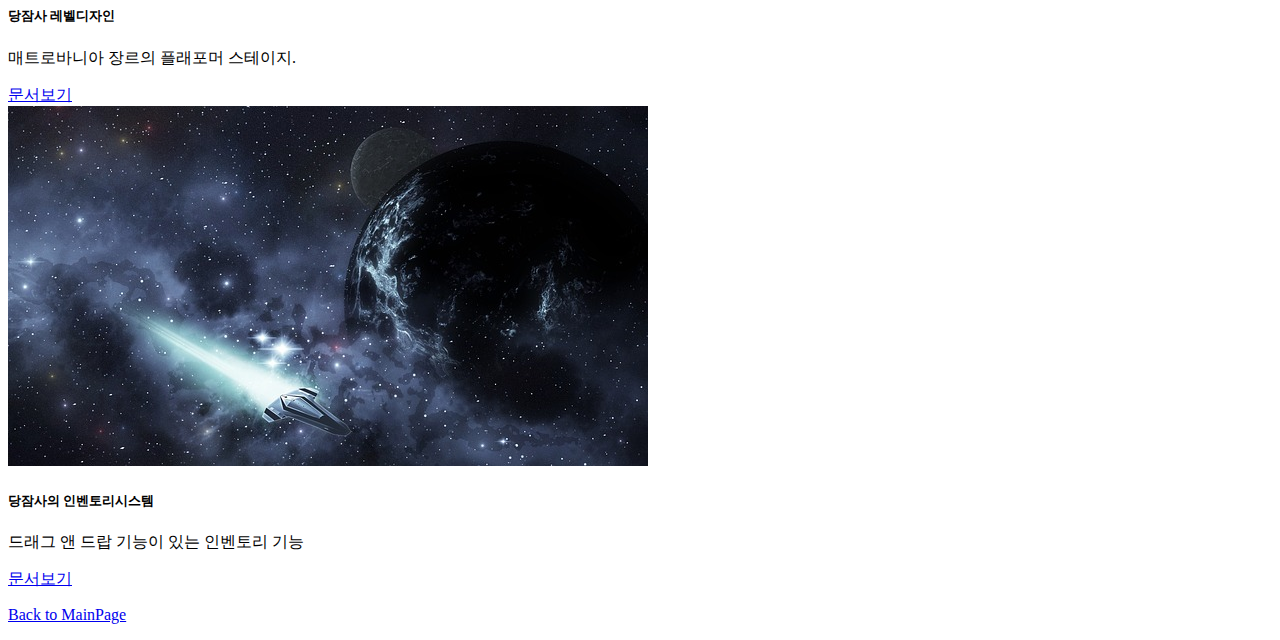
<file: pages/sub03.html>
<!DOCTYPE html>
<html lang="ko">

<head>
  <meta charset="utf-8">
  <meta name="viewport" content="width=device-width, initial-scale=1">
  <meta name="description" content="아나킨의 문서창고">
  <meta name="author" content="YHS">
  <meta name="generator" content="HTML5">
  <title>프로젝트01의 홈</title>
  <meta property="og:type" content="website" />
  <meta property="og:site_name" content="프로젝트01의 홈" />
  <meta property="og:title" content="HOME" />
  <meta property="og:description" content="프로젝트01의 GDD, UXUI디자인, 레벨디자인 기획서 모음." />
  <meta property="og:image" content="./images/name_seo.png" />
  <!-- 아텐츠주소 대신 자신의 웹페이지 주소로 바꾸세요 -->
  <meta property="og:url" content="https://atentsgamedesignsite19.netlify.app" />
  <meta property="twitter:card" content="summary" />
  <meta property="twitter:site" content="프로젝트01의 홈" />
  <meta property="twitter:title" content="HOME" />
  <meta property="twitter:description" content="프로젝트01의 GDD, UXUI디자인, 레벨디자인 기획서 모음." />
  <meta property="twitter:image" content="./images/name_seo.png" />
  <!-- 아텐츠주소 대신 자신의 웹페이지 주소로 바꾸세요 -->
  <meta property="twitter:url" content="https://atentsgamedesignsite19.netlify.app" />
  <link rel="icon" href="/favicon.ico" />
  <link rel="canonical" href="https://getbootstrap.com/docs/5.2/examples/album/">

  <!-- CSS only -->
  <link href="https://cdn.jsdelivr.net/npm/bootstrap@5.2.3/dist/css/bootstrap.min.css" rel="stylesheet"
    integrity="sha384-rbsA2VBKQhggwzxH7pPCaAqO46MgnOM80zW1RWuH61DGLwZJEdK2Kadq2F9CUG65" crossorigin="anonymous">
  <!-- JavaScript Bundle with Popper -->
  <script defer src="https://cdn.jsdelivr.net/npm/bootstrap@5.2.3/dist/js/bootstrap.bundle.min.js"
    integrity="sha384-kenU1KFdBIe4zVF0s0G1M5b4hcpxyD9F7jL+jjXkk+Q2h455rYXK/7HAuoJl+0I4" crossorigin="anonymous">
  </script>


  <style>
    .bd-placeholder-img {
      font-size: 1.125rem;
      text-anchor: middle;
      -webkit-user-select: none;
      -moz-user-select: none;
      user-select: none;
    }

    @media (min-width: 768px) {
      .bd-placeholder-img-lg {
        font-size: 3.5rem;
      }
    }

    .b-example-divider {
      height: 3rem;
      background-color: rgba(0, 0, 0, .1);
      border: solid rgba(0, 0, 0, .15);
      border-width: 1px 0;
      box-shadow: inset 0 .5em 1.5em rgba(0, 0, 0, .1), inset 0 .125em .5em rgba(0, 0, 0, .15);
    }

    .b-example-vr {
      flex-shrink: 0;
      width: 1.5rem;
      height: 100vh;
    }

    .bi {
      vertical-align: -.125em;
      fill: currentColor;
    }

    .nav-scroller {
      position: relative;
      z-index: 2;
      height: 2.75rem;
      overflow-y: hidden;
    }

    .nav-scroller .nav {
      display: flex;
      flex-wrap: nowrap;
      padding-bottom: 1rem;
      margin-top: -1px;
      overflow-x: auto;
      text-align: center;
      white-space: nowrap;
      -webkit-overflow-scrolling: touch;
    }
  </style>
</head>

<body>

  <header>
    <div class="collapse bg-success" id="navbarHeader">
      <div class="container">
        <div class="row">
          <div class="col-sm-8 col-md-7 py-4">
            <h4 class="text-white">프로젝트01에 대하여</h4>
            <p class="text-muted">프로젝트01은 나의 첫 게임기획물이며 블라블라...</p>
          </div>
          <div class="col-sm-4 offset-md-1 py-4">
            <h4 class="text-white">모험을 떠나 본 적이 언제인가!</h4>
            <ul class="list-unstyled">
              <!-- <li><a href="#" class="text-white">010-7777-0000</a></li>
              <li><a href="#" class="text-white">서울시 강남구 역삼동</a></li>
              <li><a href="#" class="text-white">paranaidl@naver.com</a></li> -->
              <img src="/images/spaceship01.jpg" class="card-img-top" alt="우주선1">
            </ul>
          </div>
        </div>
      </div>
    </div>
    <div class="navbar navbar-dark bg-dark shadow-sm">
      <div class="container">
        <a href="#" class="navbar-brand d-flex align-items-center">
          <svg xmlns="http://www.w3.org/2000/svg" width="20" height="20" fill="none" stroke="currentColor"
            stroke-linecap="round" stroke-linejoin="round" stroke-width="2" aria-hidden="true" class="me-2"
            viewBox="0 0 24 24">
            <path d="M23 19a2 2 0 0 1-2 2H3a2 2 0 0 1-2-2V8a2 2 0 0 1 2-2h4l2-3h6l2 3h4a2 2 0 0 1 2 2z" />
            <circle cx="12" cy="13" r="4" /></svg>
          <strong>당신이 잠든 사이에</strong>
        </a>
        <button class="navbar-toggler" type="button" data-bs-toggle="collapse" data-bs-target="#navbarHeader"
          aria-controls="navbarHeader" aria-expanded="false" aria-label="Toggle navigation">
          <span class="navbar-toggler-icon"></span>
        </button>
      </div>
    </div>
  </header>

  <main>
    <section class="py-5 text-center container">
      <div class="row py-lg-5">
        <div class="col-lg-6 col-md-8 mx-auto">
          <h1 class="fw-light">위스커스로의 뜻밖의 여정</h1>
          <p class="lead text-muted">실버소닉스트라이프와 함께하는 이 세계의 슬로우 힐링 라이프.</p>
          <p>
            <a href="https://www.youtube.com/watch?v=O1Uh6Vl08zg" class="btn btn-success my-2">레벨 시연 영상 보기</a>
            <a href="https://www.youtube.com/watch?v=d69GbPPFHk8" class="btn btn-success my-2">UI 시연 영상 보기</a>
          </p>
        </div>
      </div>
    </section>

    <div class="album py-5 bg-success">
      <div class="container">
        <div class="row row-cols-1 row-cols-sm-2 row-cols-md-3 g-3">
          <div class="col">
            <div class="card shadow-sm" width="100%">
              <img src="/images/spaceship01.jpg" class="card-img-top" alt="우주선1">
              <div class="card-body">
                <h5 class="card-title">당잠사 UI디자인</h5>
                <p class="card-text">당잠사 UI디자인에 대하여</p>
                <a href="/pages/page01.html" class="btn btn-dark">문서보기</a>
                <a href="/pages/page01-1.html" class="btn btn-info">IA보기</a>
              </div>
            </div>
          </div>
          <div class="col">
            <div class="card shadow-sm" width="100%">
              <img src="/images/spaceship02.jpg" class="card-img-top" alt="우주선2">
              <div class="card-body">
                <h5 class="card-title">당잠사 레벨디자인</h5>
                <p class="card-text">매트로바니아 장르의 플래포머 스테이지.</p>
                <a href="/pages/page02.html" class="btn btn-dark">문서보기</a>
              </div>
            </div>
          </div>
          <div class="col">
            <div class="card shadow-sm" width="100%">
              <img src="/images/spaceship03.jpg" class="card-img-top" alt="우주선3">
              <div class="card-body">
                <h5 class="card-title">당잠사의 인벤토리시스템</h5>
                <p class="card-text">드래그 앤 드랍 기능이 있는 인벤토리 기능</p>
                <a href="/pages/page03.html" class="btn btn-dark">문서보기</a>
              </div>
            </div>
          </div>
          <!-- <div class="col">
            <div class="card shadow-sm" width="100%">
              <img src="/images/spaceship04.jpg" class="card-img-top" alt="우주선4">
              <div class="card-body">
                <h5 class="card-title">당잠사의 전투시스템</h5>
                <p class="card-text">온라인 필드 베이스 다대다 전투 환경의 전투 디자인</p>
                <a href="/pages/page04.html" class="btn btn-dark">문서보기</a>
              </div>
            </div>
          </div>
          <div class="col">
            <div class="card shadow-sm" width="100%">
              <img src="/images/spaceship05.jpg" class="card-img-top" alt="우주선5">
              <div class="card-body">
                <h5 class="card-title">채팅시스템</h5>
                <p class="card-text">UI디자인 중 채팅에 대한 모든 시스템</p>
                <a href="/pages/page05.html" class="btn btn-dark">문서보기</a>
              </div>
            </div>
          </div>
          <div class="col">
            <div class="card shadow-sm" width="100%">
              <img src="/images/spaceship06.jpg" class="card-img-top" alt="우주선6">
              <div class="card-body">
                <h5 class="card-title">경매장시스템</h5>
                <p class="card-text">게임 내 상품과 재화를 교환하는 공공 거래 시스템을 주관하는 곳의 디자인</p>
                <a href="/pages/page06.html" class="btn btn-dark">문서보기</a>
              </div>
            </div>
          </div> -->
          <!-- <div class="col">
            <div class="card shadow-sm" width="100%">
              <img src="/images/spaceship06.jpg" class="card-img-top" alt="우주선6">
              <div class="card-body">
                <h5 class="card-title">기획서7</h5>
                <p class="card-text">블라블라~ 기획서6의 내용을 간략하게 적으세요.</p>
                <a href="/pages/page06.html" class="btn btn-dark">문서보기</a>
              </div>
            </div>
          </div>
          <div class="col">
            <div class="card shadow-sm" width="100%">
              <img src="/images/spaceship06.jpg" class="card-img-top" alt="우주선6">
              <div class="card-body">
                <h5 class="card-title">기획서8</h5>
                <p class="card-text">블라블라~ 기획서6의 내용을 간략하게 적으세요.</p>
                <a href="/pages/page06.html" class="btn btn-dark">문서보기</a>
              </div>
            </div>
          </div>
          <div class="col">
            <div class="card shadow-sm" width="100%">
              <img src="/images/spaceship06.jpg" class="card-img-top" alt="우주선6">
              <div class="card-body">
                <h5 class="card-title">기획서9</h5>
                <p class="card-text">블라블라~ 기획서6의 내용을 간략하게 적으세요.</p>
                <a href="/pages/page06.html" class="btn btn-dark">문서보기</a>
              </div>
            </div>
          </div> -->

        </div>
      </div>
    </div>

  </main>

  <footer class="text-muted py-5">
    <div class="container">
      <p class="float-end mb-1">
        <a href="/pages/mainpage.html">Back to MainPage</a>
      </p>
      <!-- <p class="mb-1">자신이 공부하는 분야와 기획포지션에 대해서 적으세요.</p>
      <p class="mb-0">자신이 공부한 것을 입증할 수 있는 학교, 학원 등을 링크하세요. <a href="https://atentsgame.com">아텐츠게임아카데미</a> </p> -->
    </div>
  </footer>

</html>
</file>
<file: main.css>
body {
  padding: 0;
  margin: 0;
  height: 100vh;
}

#pl {
  position: fixed;
  left: 5%;
  /* right: 10%; */
  bottom: 5%;
  /* top: 5%; */
  color: #ffff00;
  text-decoration: none;
  font-size: 2rem;
  /* font-size: 32px; */
  /* font-family: 'Times New Roman', Times, serif; */
  font-family: 'Lucida Sans', 'Lucida Sans Regular', 'Lucida Grande', 'Lucida Sans Unicode', Geneva, Verdana, sans-serif;
  font-weight: bold;
  /* font-weight: 300; */
  font-style: italic;
  /* z-index: 1; */
}
</file>
